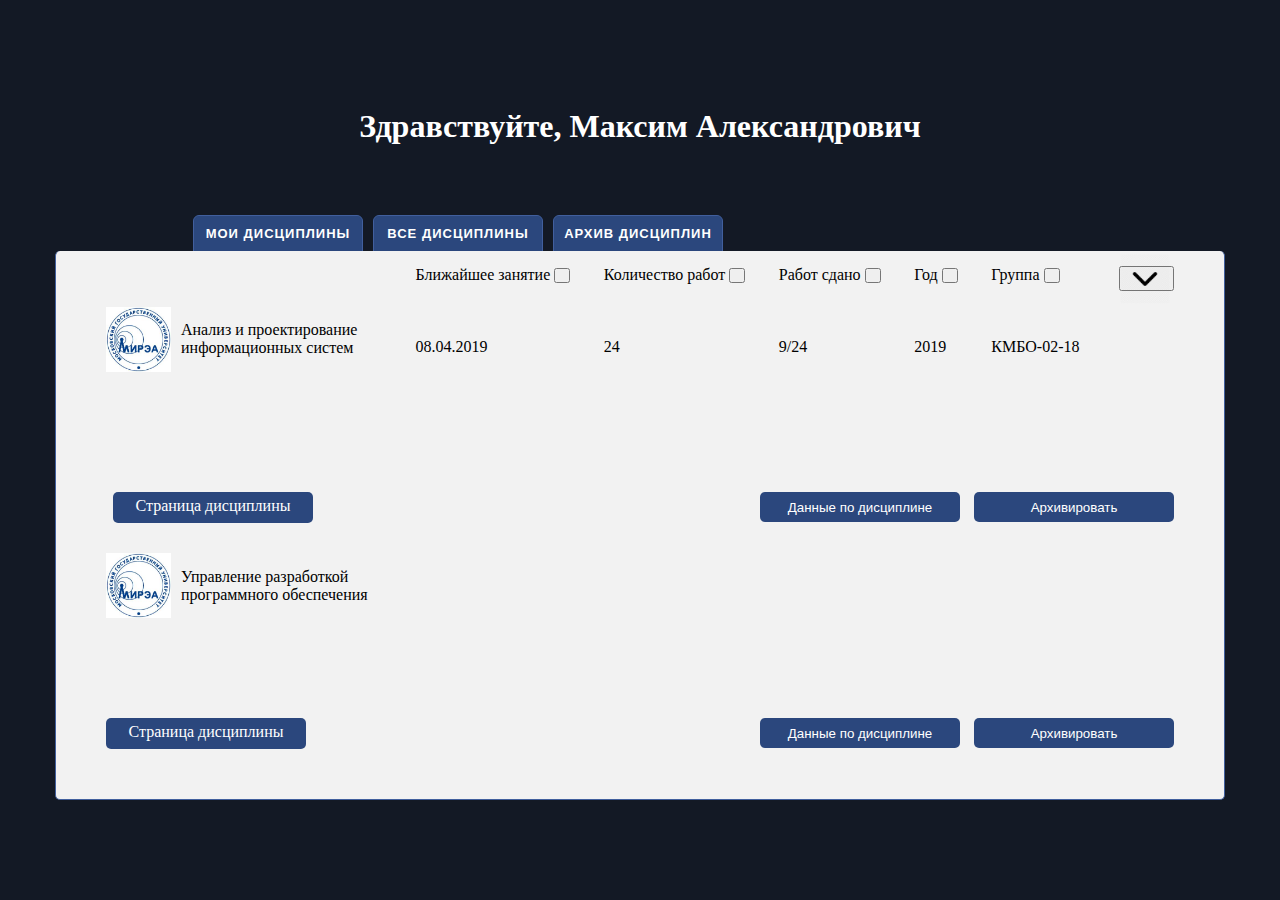
<file: lk- vnutri/index.html>
﻿<!DOCTYPE html>
<html lang="ru">

<head>
	<meta charset="UTF-8">
	<meta name="viewport" content="width=device-width, initial-scale=1.0">
	<meta http-equiv="X-UA-Compatible" content="ie=edge">
	<link rel="stylesheet" href="css/style.css">
	<title>Личный кабинет преподавателя</title>
</head>

<body>

	<section class="form">
		<div class="container">
			<h1>Здравствуйте, Максим Александрович</h1>

			<ul id="navigation">
				<li class="one"><a class="one-list" href="#">Мои дисциплины</a></li>
				<li class="two"><a class="two-list" href="#">Все дисциплины</a></li>
				<li class="three"><a class="three-list" href="#">Архив дисциплин</a></li>
			</ul>

			<div class="content">
				<div class="block">
					<div class="text-one"><img class="text-icon" src="img/icon.jpg" alt="icon"> Анализ и проектирование
						информационных систем
					</div>

					<div class="work">
						<a>Ближайшее занятие <button class="btn-closest"></button><br>
							<br>
							<br>
							<br>
							08.04.2019</a>
						<a>Количество работ <button class="btn-kolvo"></button><br>
							<br>
							<br>
							<br>
							24</a>
						<a>Работ сдано <button class="btn-cdano"></button><br>
							<br>
							<br>
							<br>
							9/24</a>
						<a>Год <button class="btn-year"></button><br>
							<br>
							<br>
							<br>
							2019</a>
						<a>Группа <button class="btn-group"></button><br>
							<br>
							<br>
							<br>
							КМБО-02-18</a>
					</div>
					<button class="scroll"></button>
				</div>

				<div class="report">
					<div class="report-title">
						<div class="report-title__text-1">Отчет-ть в 2019 уч.г.<button class="btn-ot4"></button></a> </div><br>
						<div class="report-title__text-2"><a>Курсовые работы </div><br>
						<div class="report-title__text-3"><a>Экзамен</div>
					</div>
					
				</div>

				<div class="buttons">
					<div class="block-left">
						<a href="#" class="btn-blue-1">Страница дисциплины</a>
					</div>
					<div class="block-right">
						<button class="button btn-left">Данные по дисциплине</button>
						<button class="button">Архивировать</button>
					</div>
				</div>
				<div class="btn ">
					<div class="text-subtitle">
						<img class="text-icon" src="img/icon.jpg" alt="icon">
						<div class="text-subtitle__buttom">Управление разработкой программного обеспечения</div>
						
					</div>
					<div class="buttons">
						<div class="block-left">
							<a href="#" class="btn-blue">Страница дисциплины</a>
						</div>
						<div class="block-right">
							<button class="button btn-left">Данные по дисциплине</button>
							<button class="button">Архивировать</button>
						</div>
					</div>
				</div>
			</div>
		</div>



		<script src="js/jquery-3.3.1.min.js"></script>
		<script src="js/js.js"></script>
		<script>
			$(document).ready(function () {
				$('.scroll').on('click', function () {
					$('.report-title').toggleClass('report-title-bottom');
				});
			});
		</script>


		<script src="js/jquery-3.3.1.min.js"></script>
		<script src="js/js.js"></script>
		<script>
			$(document).ready(function () {
				$('.scroll_1').on('click', function () {
					$('.report-title1').toggleClass('report-title1-bottom');
				});
			});
		</script>

</body>

</html>
</file>
<file: lk- vnutri/css/style.css>
ul {
	list-style: none;
}

h1 {
	color: #fff;
	text-align: center;
	margin-bottom: 50px;
	margin-top: 0;
}

body {
	background: #131925;
}

#navigation {
	height: 36px;
	padding: 20px 20px 0 30px;
	width: 904px;
	margin: 0 auto;
	position: relative;
	overflow: hidden;
}

.selected {
	background-color:#f2f2f2 !important;
	color: #2B477D !important;
}

#navigation li {
	border-radius: 6px;
	float: left;
	width: 168px;
	margin: 0 10px 0 0;
	background-color: #2B477D;
	border: solid 1px #415F9D;
	position: relative;
	z-index: 1;
}

#navigation li.selected {
	z-index: 3;
}

#navigation li.shadow {
	width: 100%;
	height: 2px;
	position: absolute;
	bottom: -3px;
	left: 0;
	border: none;
	background: none;
	z-index: 2;
	-webkit-box-shadow: #111 0 -2px 6px;
	-moz-box-shadow: #111 0 -2px 6px;
	box-shadow: #111 0 -2px 6px;
}

#navigation li a:link, ul#navigation li a:visited {
	border-radius: 6px;
	display: block;
	text-align: center;
	width: 168px;
	height: 40px;
	line-height: 36px;
	font-family: Arial, Helvetica, sans-serif;
	text-transform: uppercase;
	text-decoration: none;
	font-size: 13px;
	font-weight: bold;
	color: #fff;
	letter-spacing: 1px;
	outline: none;
	background: #2B477D;
}

#navigation li a:hover {
	background-color: #5a87dd;
}

#navigation li.selected a:link, ul#navigation li.selected a:visited {
	color: #2B477D;
	border: solid 1px #fff;
	background-color: #f2f2f2;
}

select {
	outline: none;

}

input {
	outline: none;
}

.content {
	background: #f2f2f2;
	padding: 15px 50px 50px 50px;
	border-radius: 5px;
	border: solid 1px #415F9D;
	border-top: none;
}

.block {
display: flex;
  flex-direction: row;
  justify-content: space-between;
}

.content h2 {
	margin-top: 0;
}

.text-one {
	width: 270px;
	display: flex;
	align-items: center;
	padding-top:40px;
	
}

.text-icon {
	width: 65px;
	height: 65px;
	margin-right: 10px;
}

.work {
	display: flex;
	flex-direction: row;
	margin-bottom: 16px;
	justify-content: space-between;
	word-spacing:15p;
	width:664px;
}

.container {
	width: 1170px;
	margin: 0 auto
}

.form {
	padding-top: 100px;	
}

.feedback-select {
	height: 30px;
}

.report {
	margin-top: 20px;
}

.report {
	display: flex;
justify-content: flex-start;
}
.report1 {
	display: flex;
	justify-content: flex-start;
}


.report-title {
	text-align: start;
	font-size: 20px;
	display: none;
}

.report-title-bottom {
	display: flex;
	flex-direction: column;
	margin-bottom: 16px;
	justify-content: space-between;
	word-spacing:15p;
	width:664px;
	margin-left:28.7%;
	font-size: 2;}
	
.report-title1{
	text-align: srart;
	font-size: 20px;
	display: none;
	font-size: 2;
}

.report-title1-bottom {
	display: block;
	padding: 15px;
	line-height: 35px;
	margin-top:20px;
}

.buttons {
	margin-top: 100px;
	display: flex;
	justify-content: space-between
}

.btn-left {
	margin-right: 10px;
}

.button {
	width: 200px;
	height: 30px;
	background-color: #2B477D;
	color: #fff;
	border: none;
	outline: none;
	cursor: pointer;
	transition: all .5s ease;
	border-radius: 5px;
}

.button:hover {
	transition: all .5s ease;
	background-color: #2b477dde;
}

.button-visible {
	display: none;
}

.btn-bottom {
	display: block;
}

.text-subtitle {
	margin-top: 30px;
	display: flex;
	align-items: center;
	justify-content: space-between;
	
}
.text-subtitle__buttom {
	width: 250px;
	margin-left: 0px;
	margin-right: 750px;
	
}


.btn-blue {
	padding-top: 5px;
	text-align: center;
	border-radius: 5px;
	display: block;
	width: 200px; 
	height: 26px;
	text-decoration: none;
	background-color: #2B477D;
	color: #fff
}
.btn-blue-1 {
	padding-top: 5px;
	text-align: center;
	border-radius: 5px;
	display: block;
	width: 200px; 
	height: 26px;
	text-decoration: none;
	background-color: #2B477D;
	color: #fff;
	margin-left:  -110%;
}

.scroll {
	width: 55px;
	height: 25px;
	position: relative;
	cursor: pointer;
}
.scroll:before {
	position: absolute;
	content: url('../img/drop-down-icon-png-2.png');
	top: -14px;
left: -1px;}


.scroll_1 {
	
	width: 70px;
	height: 25px;
	position: relative;
	cursor: pointer;
}
.scroll_1:before {
	position: absolute;
	content: url('../img/drop-down-icon-png-2.png');
	top: -14px;
	left: -1px;
}

.btn-kolvo{
	height:15px;
	content: url('../img/drop-down-icon-png-2.png');
}
.btn-year{
	height:15px;
	content: url('../img/drop-down-icon-png-2.png');
}
.btn-group{
	height:15px;
	content: url('../img/drop-down-icon-png-2.png');
}
.btn-cdano{
	height:15px;
	content: url('../img/drop-down-icon-png-2.png');
}
.btn-closest{
	height:15px;
	content: url('../img/drop-down-icon-png-2.png');
}
.btn-ot4 {
	height:15px;
	content: url('../img/drop-down-icon-png-2.png');
	width: 14px;
}
.dannie{
	padding-top:40px;
}

.report-title__text-1{
	font-size: medium;
	margin-left:0%;
}
.report-title__text-2{
	font-size: medium;
}
.report-title__text-3{
	font-size: medium;
}
</file>
